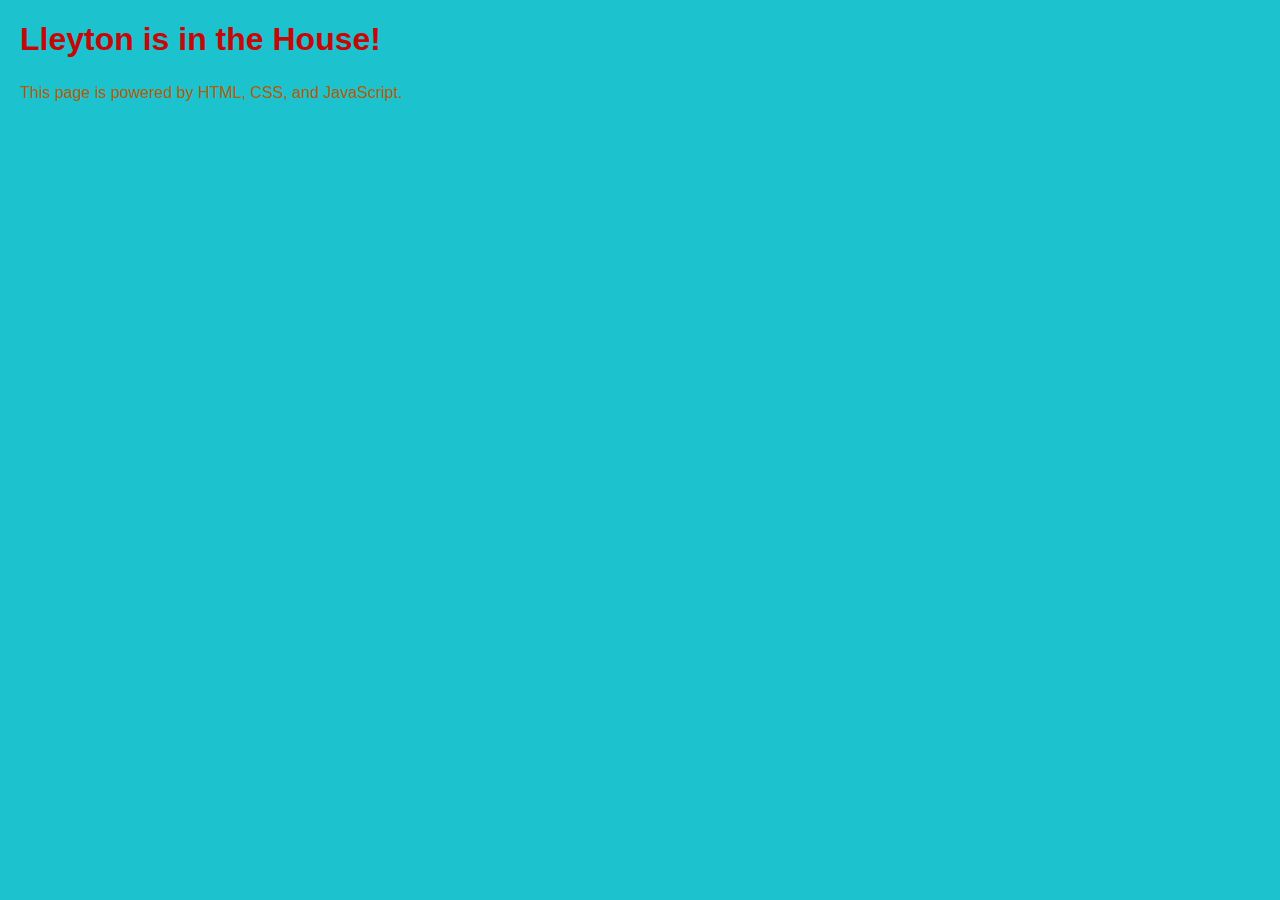
<file: w1/index.html>
<!DOCTYPE html>
<html lang="en">
<head>
    <meta charset="UTF-8">
    <meta name="viewport" content="width=device-width, initial-scale=1.0">
    <link rel="stylesheet" href="style.css">
    <script src="app.js"></script>
    <title>Document</title>
</head>
<body>
    <h1>Lleyton is in the House!</h1>
    <p>This page is powered by HTML, CSS, and JavaScript.</p>
</body>
</html>
</file>
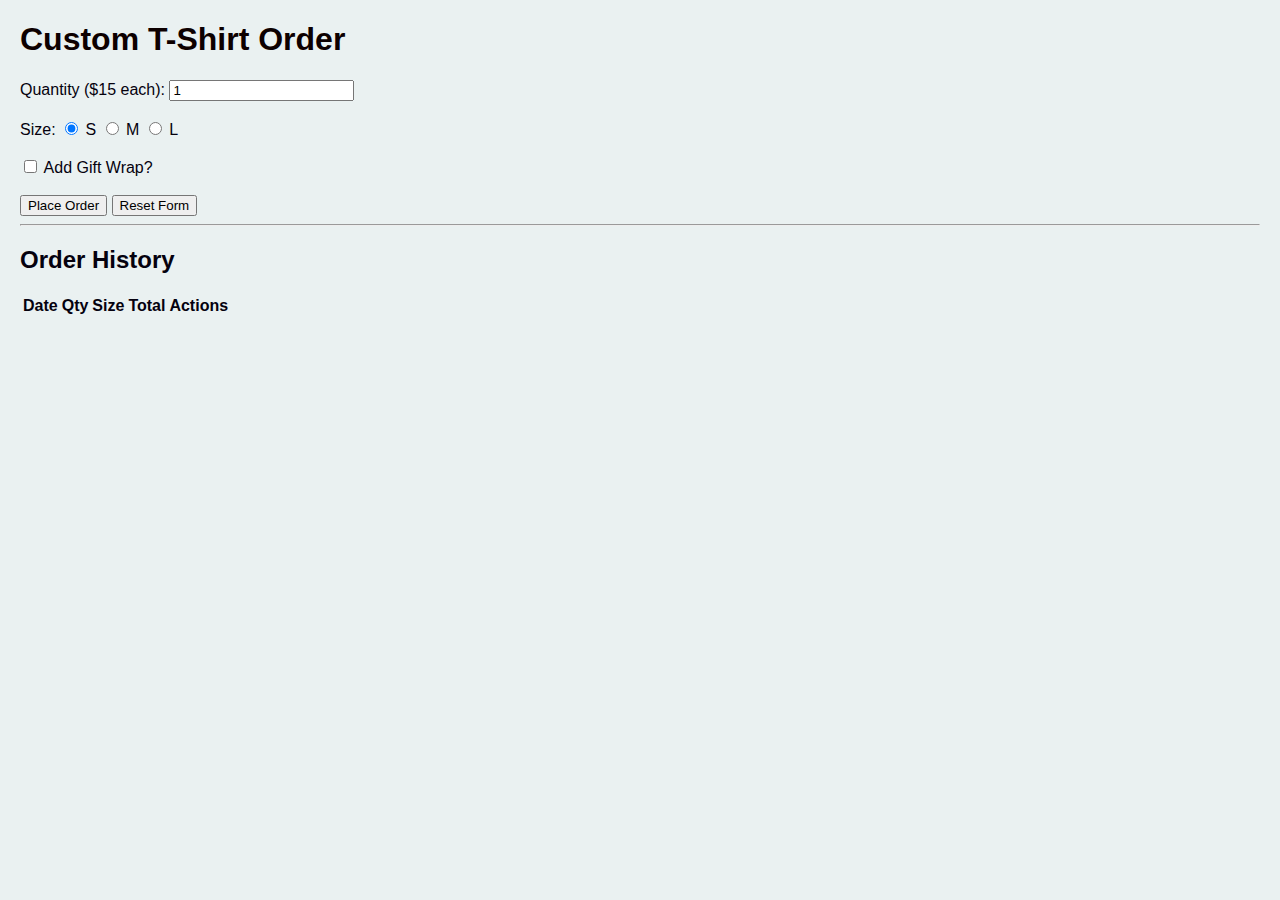
<file: w10/index.html>
<!DOCTYPE html>
<html lang="en">

<head>
    <meta charset="UTF-8">
    <meta name="viewport" content="width=device-width, initial-scale=1.0">
    <link rel="stylesheet" href="style.css">
    <script type="module" src="app.js"></script>
    <title>CRUD Complete</title>
</head>

<body>
    <h1>Custom T-Shirt Order</h1>

    <form id="order-form">
        <input type="hidden" id="order-id">
        <label>Quantity ($15 each):
            <input type="number" id="qty" value="1" min="1">
        </label>
        <br><br>

        <label>Size:</label>
        <label><input type="radio" name="size" value="Small" checked> S</label>
        <label><input type="radio" name="size" value="Medium"> M</label>
        <label><input type="radio" name="size" value="Large"> L</label>
        <br><br>

        <label>
            <input type="checkbox" id="gift-wrap"> Add Gift Wrap?
        </label>
        <br><br>

        <button type="submit">Place Order</button>
        <button type="reset">Reset Form</button>
    </form>

    <hr>

    <div id="order-history-section">
        <h2>Order History</h2>
        <table id="order-table">
            <thead>
                <tr>
                    <th>Date</th>
                    <th>Qty</th>
                    <th>Size</th>
                    <th>Total</th>
                    <th>Actions</th>
                </tr>
            </thead>
            <tbody id="order-table-body">
            </tbody>
        </table>
    </div>
</body>

</html>
</file>
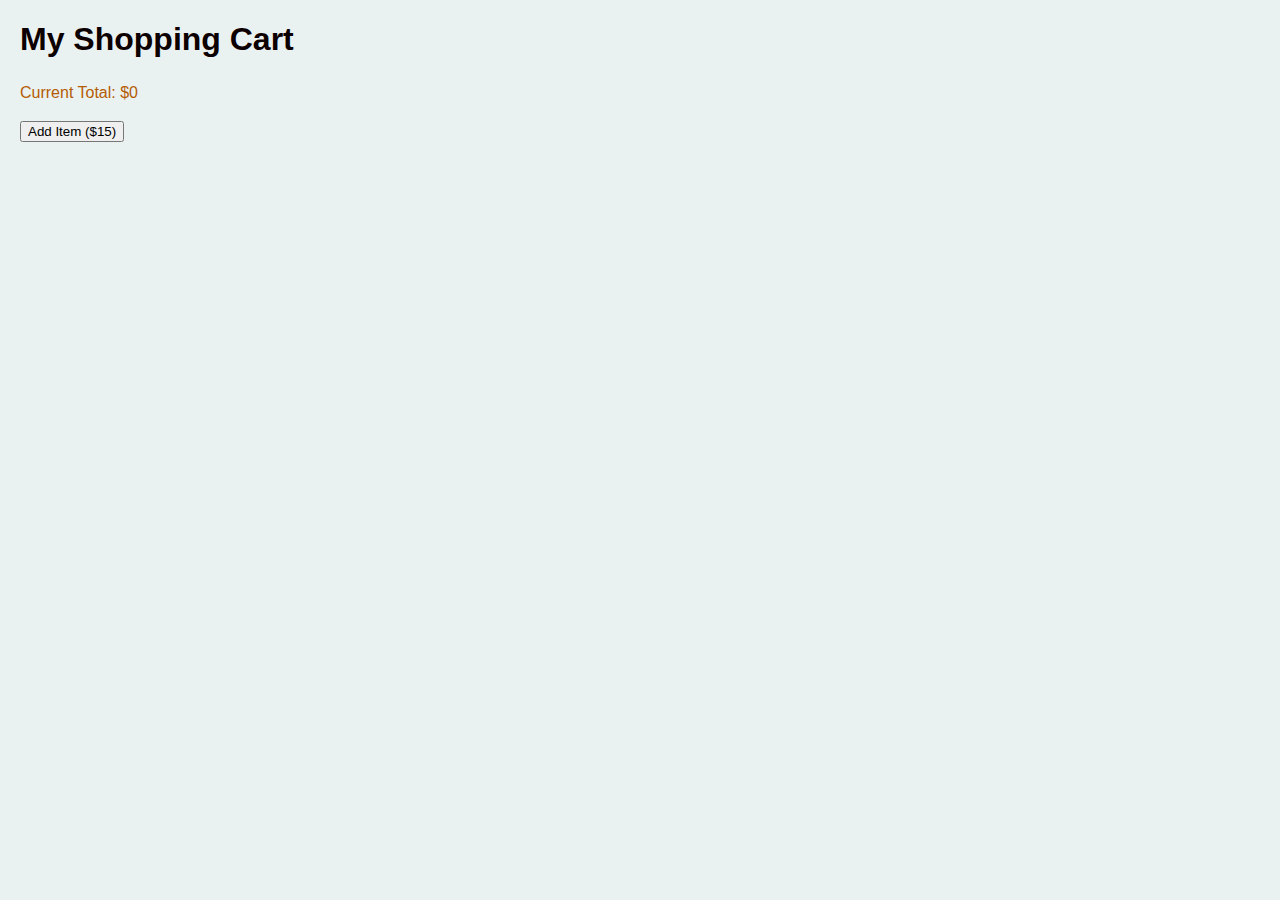
<file: w2/index.html>
<!DOCTYPE html>
<html lang="en">
<head>
    <meta charset="UTF-8">
    <meta name="viewport" content="width=device-width, initial-scale=1.0">
    <link rel="stylesheet" href="style.css">
    <script src="app.js" defer></script>
    <title>Week 2.1</title>
</head>
<body>
    <h1>My Shopping Cart</h1>
    
    <p id="total-display">Current Total: $0</p>
    
    <button id="add-item-btn">Add Item ($15)</button>
</body>
</html>
</file>
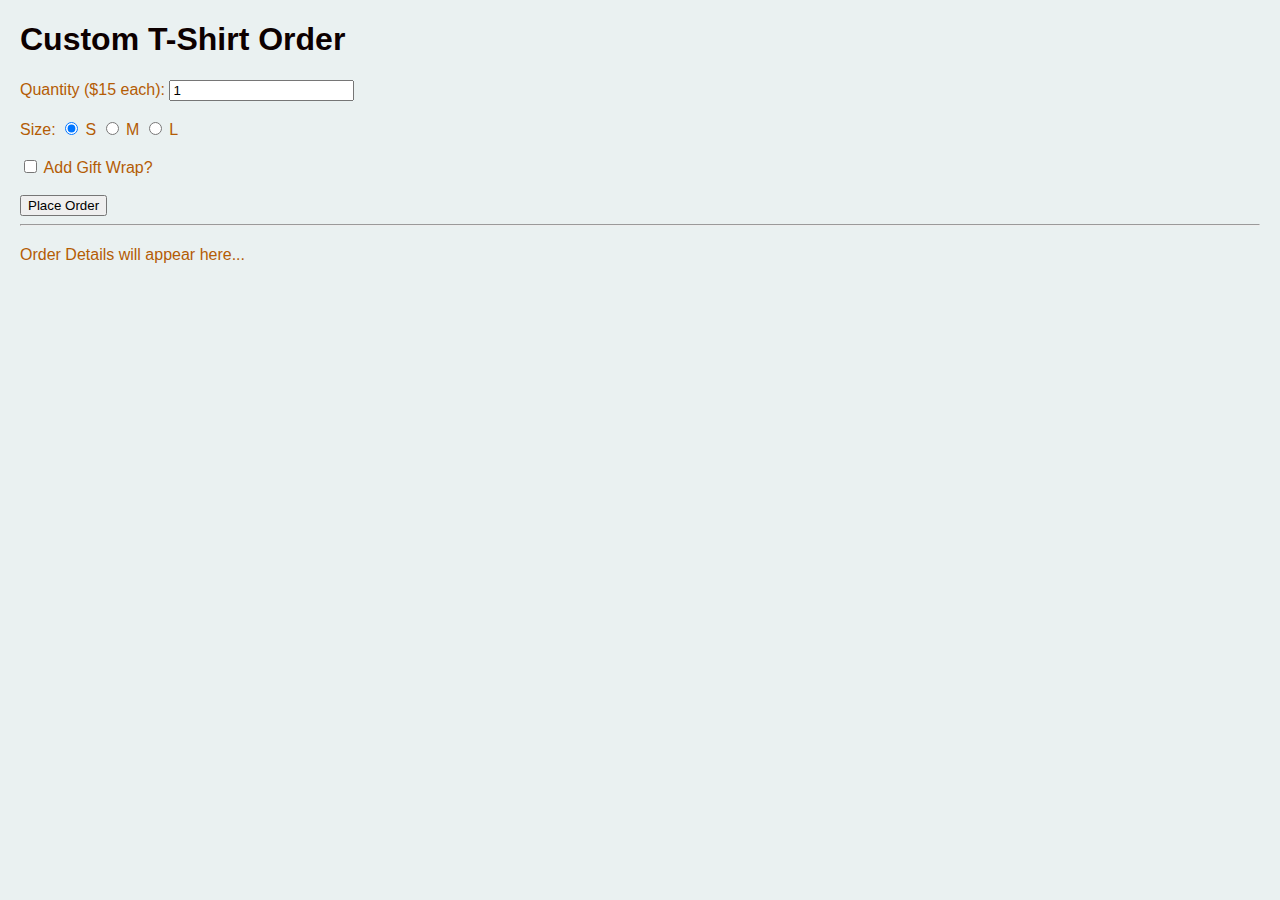
<file: w3/index.html>
<!DOCTYPE html>
<html lang="en">
<head>
    <meta charset="UTF-8">
    <meta name="viewport" content="width=device-width, initial-scale=1.0">
    <link rel="stylesheet" href="style.css">
    <script type="module" src="app.js"></script>
    <title>The Custom Order Form</title>
</head>
<body>
    <h1>Custom T-Shirt Order</h1>
    
    <form id="order-form">
        
        <label>Quantity ($15 each): 
            <input type="number" id="qty" value="1" min="1">
        </label>
        <br><br>

        <label>Size:</label>
        <label><input type="radio" name="size" value="Small" checked> S</label>
        <label><input type="radio" name="size" value="Medium"> M</label>
        <label><input type="radio" name="size" value="Large"> L</label>
        <br><br>

        <label>
            <input type="checkbox" id="gift-wrap"> Add Gift Wrap?
        </label>
        <br><br>

        <button type="submit">Place Order</button>
    </form>

    <hr>
    
    <div id="order-summary">
        <p>Order Details will appear here...</p>
    </div>
</body>
</html>
</file>
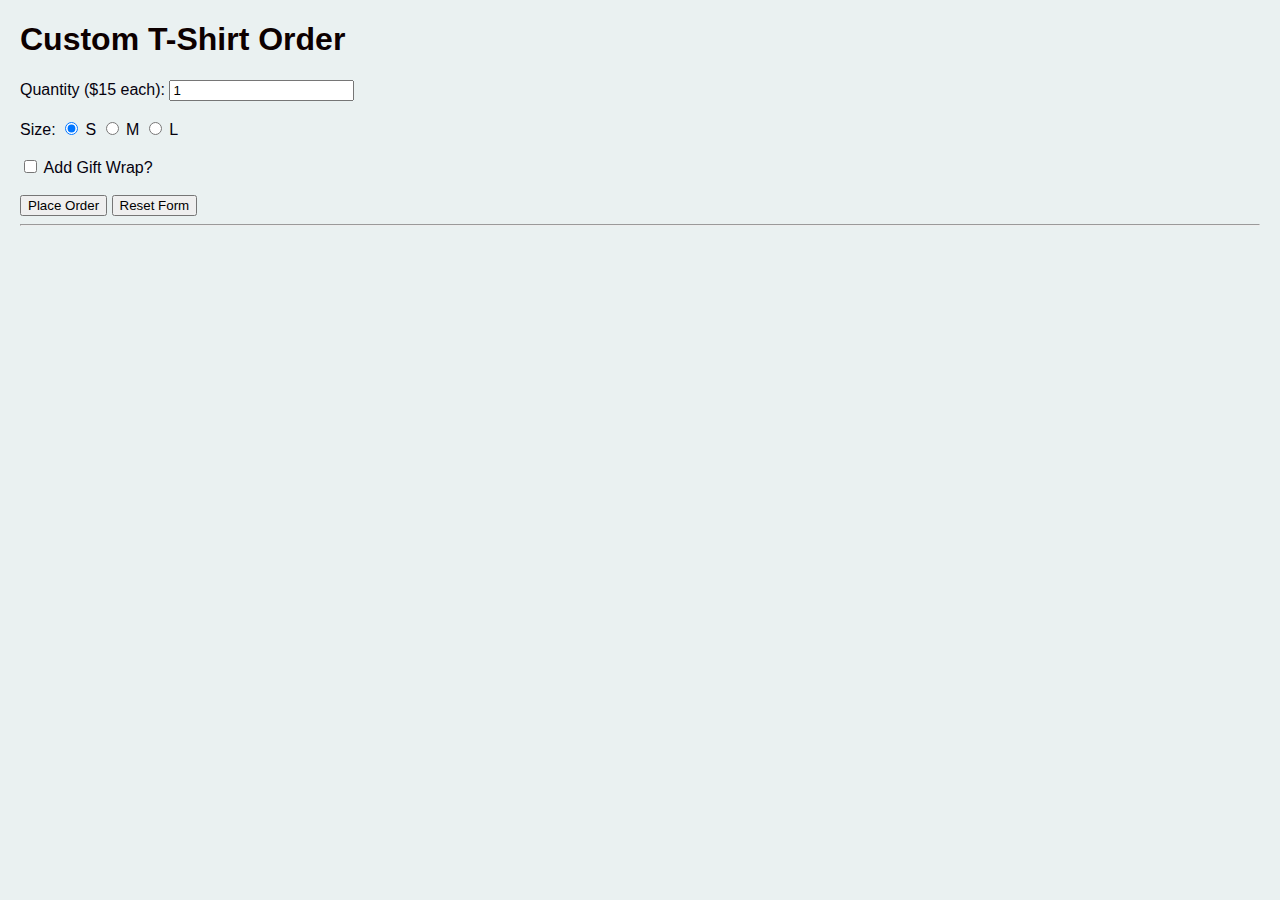
<file: w4/index.html>
<!DOCTYPE html>
<html lang="en">
<head>
    <meta charset="UTF-8">
    <meta name="viewport" content="width=device-width, initial-scale=1.0">
    <link rel="stylesheet" href="style.css">
    <script type="module" src="app.js"></script>
    <title>The Custom Order Form</title>
</head>
<body>
    <h1>Custom T-Shirt Order</h1>
    
    <form id="order-form">
        
        <label>Quantity ($15 each): 
            <input type="number" id="qty" value="1" min="1">
        </label>
        <br><br>

        <label>Size:</label>
        <label><input type="radio" name="size" value="Small" checked> S</label>
        <label><input type="radio" name="size" value="Medium"> M</label>
        <label><input type="radio" name="size" value="Large"> L</label>
        <br><br>

        <label>
            <input type="checkbox" id="gift-wrap"> Add Gift Wrap?
        </label>
        <br><br>

        <button type="submit">Place Order</button>
        <button type="reset">Reset Form</button>
    </form>

    <hr>
    
<div id="order-summary" style="display: none;">
    <h2>Order Success!</h2>
    <p><strong>Total Cost:</strong> $<span id="display-total"></span></p>
    <p><strong>Details:</strong> <span id="display-qty"></span> <span id="display-size"></span> T-Shirt(s)</p>
    <p><strong>Gift Wrap:</strong> <span id="display-gift"></span></p>
</div>
</body>
</html>
</file>
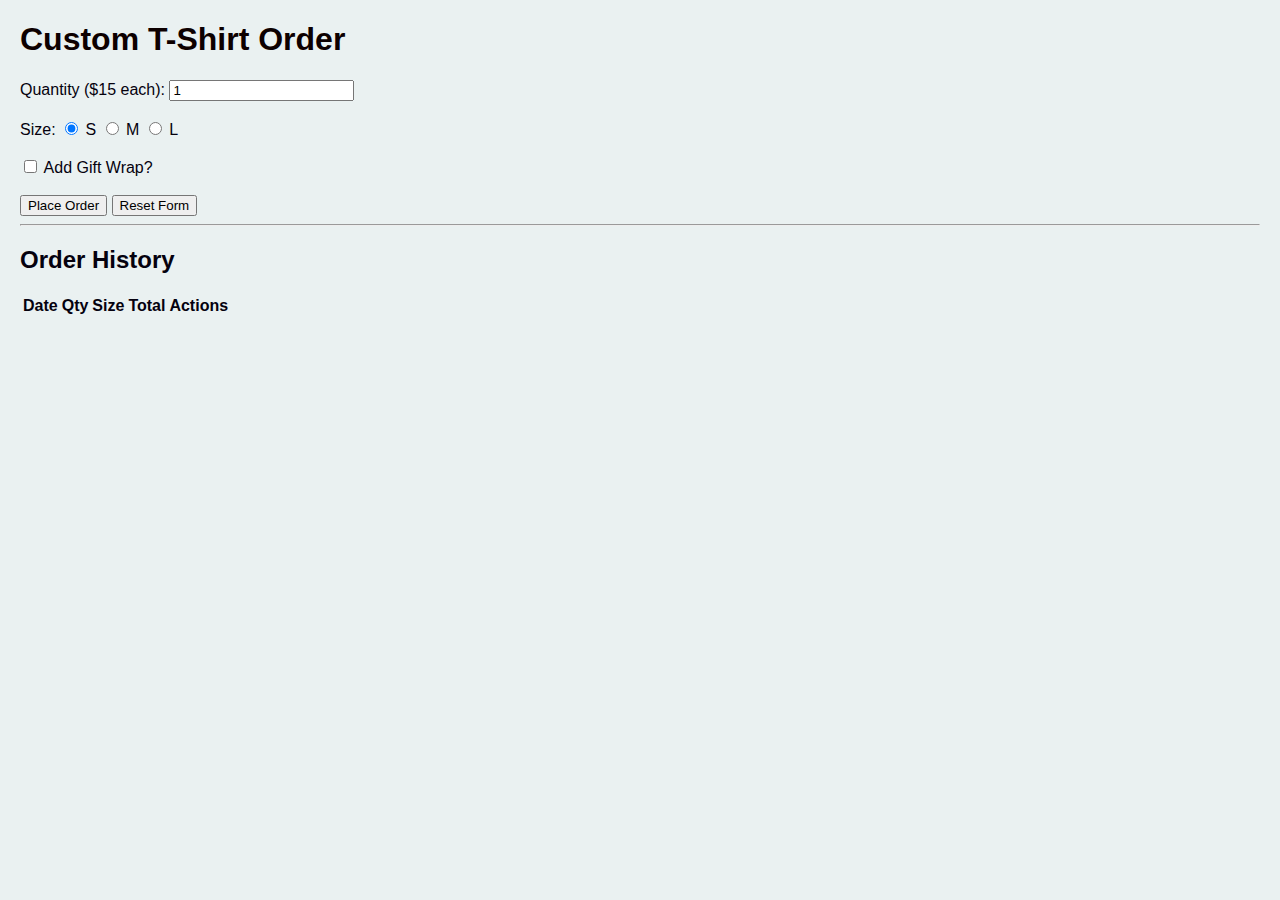
<file: w6/index.html>
<!DOCTYPE html>
<html lang="en">

<head>
    <meta charset="UTF-8">
    <meta name="viewport" content="width=device-width, initial-scale=1.0">
    <link rel="stylesheet" href="style.css">
    <script type="module" src="app.js"></script>
    <title>Order History Table</title>
</head>

<body>
    <h1>Custom T-Shirt Order</h1>

    <form id="order-form">

        <label>Quantity ($15 each):
            <input type="number" id="qty" value="1" min="1">
        </label>
        <br><br>

        <label>Size:</label>
        <label><input type="radio" name="size" value="Small" checked> S</label>
        <label><input type="radio" name="size" value="Medium"> M</label>
        <label><input type="radio" name="size" value="Large"> L</label>
        <br><br>

        <label>
            <input type="checkbox" id="gift-wrap"> Add Gift Wrap?
        </label>
        <br><br>

        <button type="submit">Place Order</button>
        <button type="reset">Reset Form</button>
    </form>

    <hr>

    <div id="order-history-section">
        <h2>Order History</h2>
        <table id="order-table">
            <thead>
                <tr>
                    <th>Date</th>
                    <th>Qty</th>
                    <th>Size</th>
                    <th>Total</th>
                    <th>Actions</th>
                </tr>
            </thead>
            <tbody id="order-table-body">
            </tbody>
        </table>
    </div>
</body>

</html>
</file>
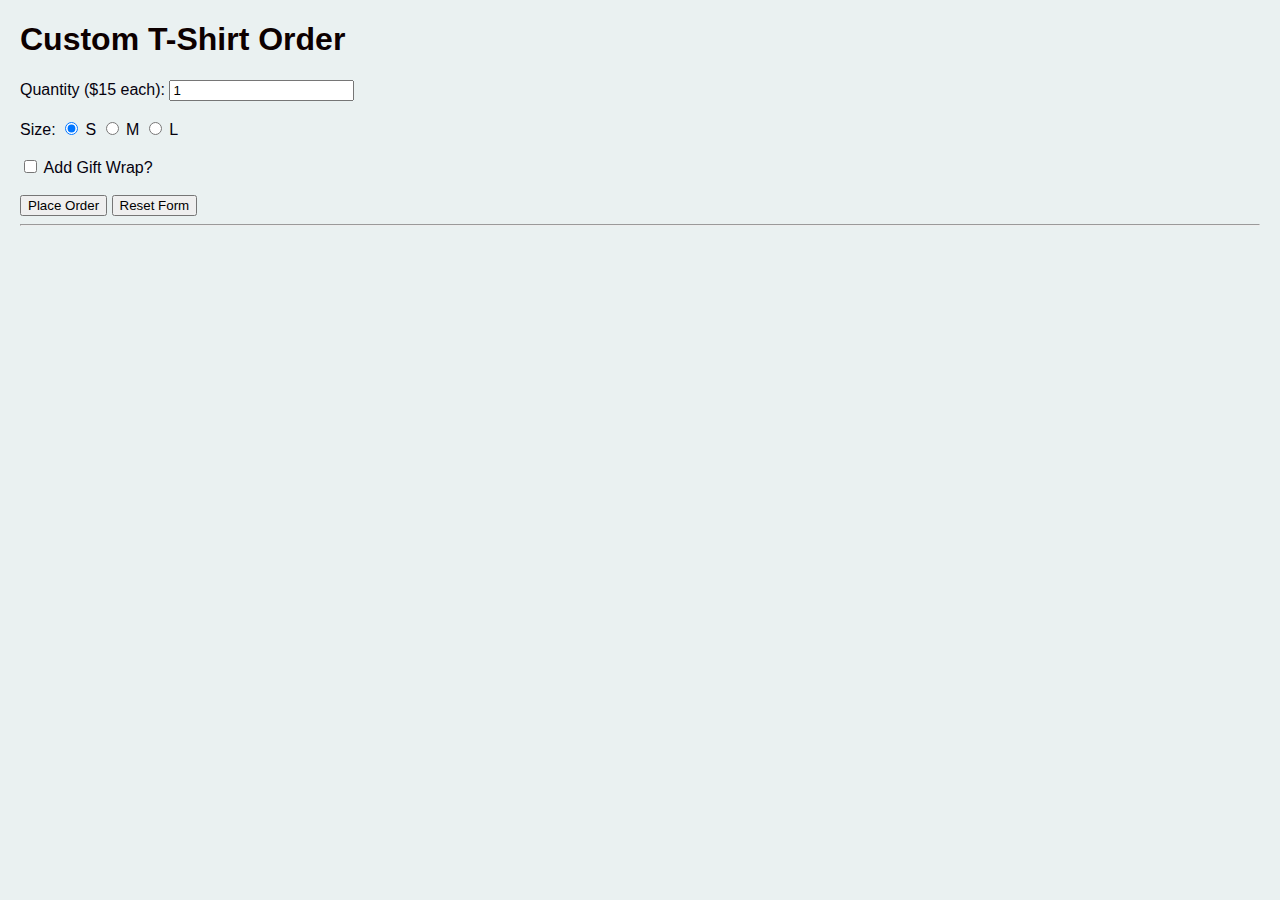
<file: w6a/index.html>
<!DOCTYPE html>
<html lang="en">
<head>
    <meta charset="UTF-8">
    <meta name="viewport" content="width=device-width, initial-scale=1.0">
    <link rel="stylesheet" href="style.css">
    <script type="module" src="app.js"></script>
    <title>Persistent Orders</title>
</head>
<body>
    <h1>Custom T-Shirt Order</h1>
    
    <form id="order-form">
        
        <label>Quantity ($15 each): 
            <input type="number" id="qty" value="1" min="1">
        </label>
        <br><br>

        <label>Size:</label>
        <label><input type="radio" name="size" value="Small" checked> S</label>
        <label><input type="radio" name="size" value="Medium"> M</label>
        <label><input type="radio" name="size" value="Large"> L</label>
        <br><br>

        <label>
            <input type="checkbox" id="gift-wrap"> Add Gift Wrap?
        </label>
        <br><br>

        <button type="submit">Place Order</button>
        <button type="reset">Reset Form</button>
    </form>

    <hr>
    
<div id="order-summary" style="display: none;">
    <h2>Order Success!</h2>
    <p><strong>Total Cost:</strong> $<span id="display-total"></span></p>
    <p><strong>Details:</strong> <span id="display-qty"></span> <span id="display-size"></span> T-Shirt(s)</p>
    <p><strong>Gift Wrap:</strong> <span id="display-gift"></span></p>
</div>
</body>
</html>
</file>
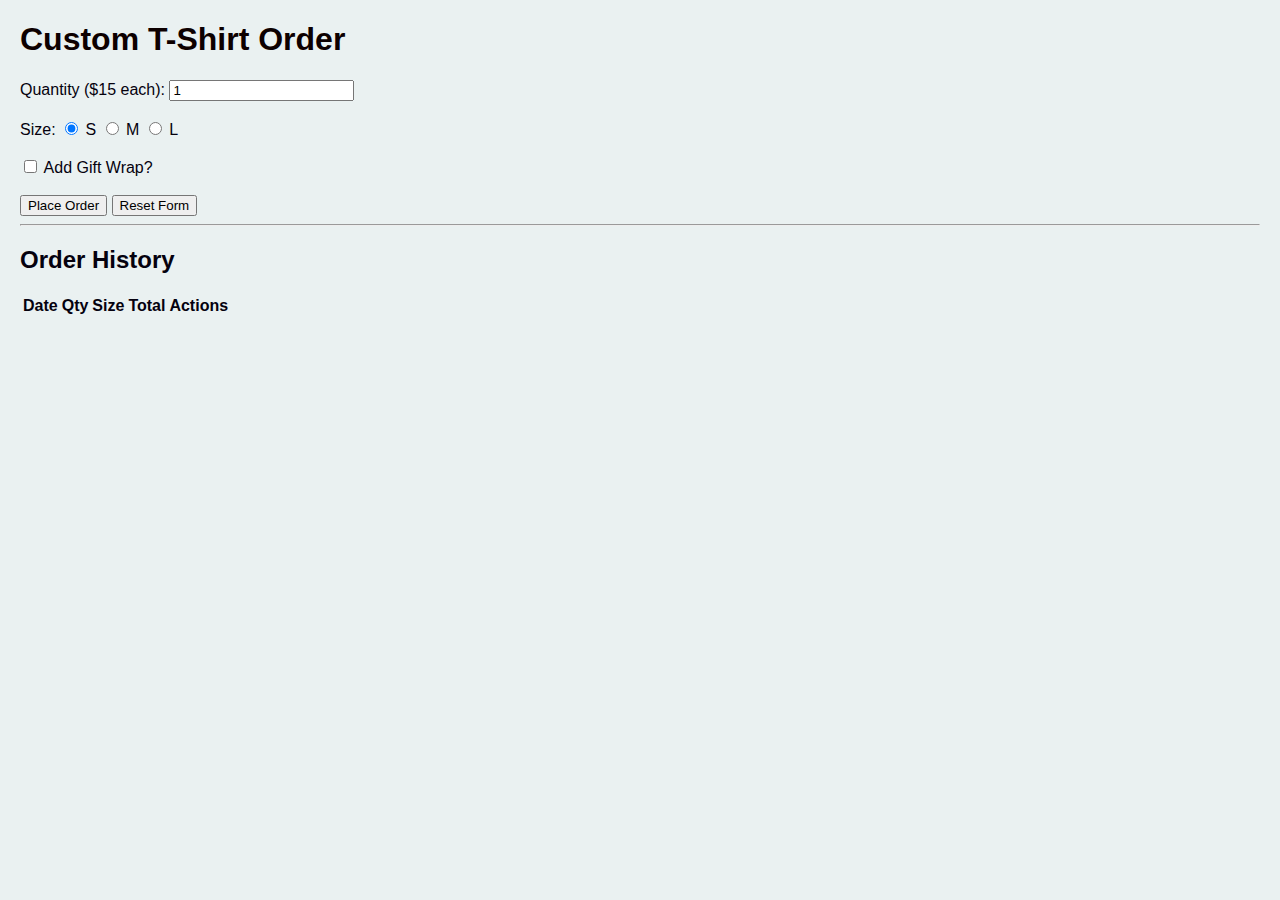
<file: w8/index.html>
<!DOCTYPE html>
<html lang="en">

<head>
    <meta charset="UTF-8">
    <meta name="viewport" content="width=device-width, initial-scale=1.0">
    <link rel="stylesheet" href="style.css">
    <script type="module" src="app.js"></script>
    <title>Wiring the Dashboard</title>
</head>

<body>
    <h1>Custom T-Shirt Order</h1>

    <form id="order-form">

        <label>Quantity ($15 each):
            <input type="number" id="qty" value="1" min="1">
        </label>
        <br><br>

        <label>Size:</label>
        <label><input type="radio" name="size" value="Small" checked> S</label>
        <label><input type="radio" name="size" value="Medium"> M</label>
        <label><input type="radio" name="size" value="Large"> L</label>
        <br><br>

        <label>
            <input type="checkbox" id="gift-wrap"> Add Gift Wrap?
        </label>
        <br><br>

        <button type="submit">Place Order</button>
        <button type="reset">Reset Form</button>
    </form>

    <hr>

    <div id="order-history-section">
        <h2>Order History</h2>
        <table id="order-table">
            <thead>
                <tr>
                    <th>Date</th>
                    <th>Qty</th>
                    <th>Size</th>
                    <th>Total</th>
                    <th>Actions</th>
                </tr>
            </thead>
            <tbody id="order-table-body">
            </tbody>
        </table>
    </div>
</body>

</html>
</file>
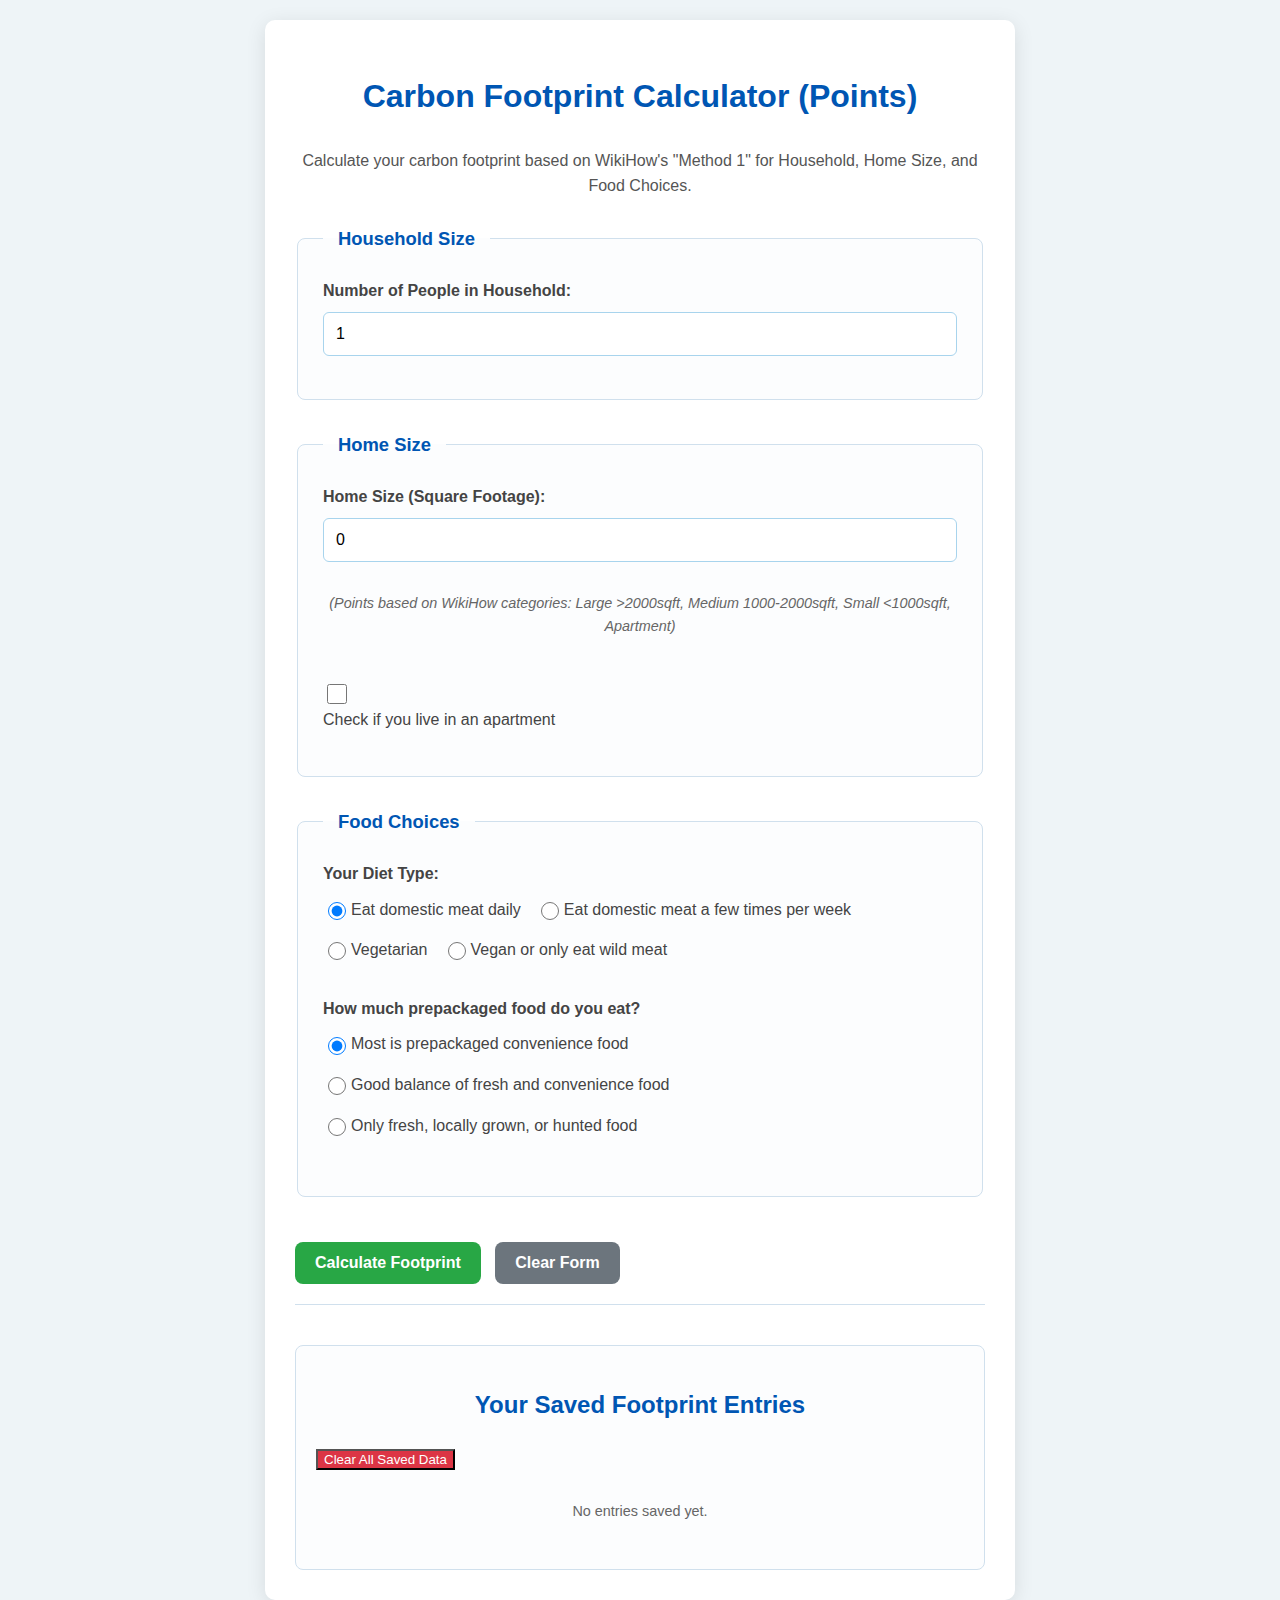
<file: w8a/index.html>
<!DOCTYPE html>
<html lang="en">

<head>
    <meta charset="UTF-8">
    <meta name="viewport" content="width=device-width, initial-scale=1.0">
    <title>Carbon Footprint Calculator UI</title>
    <!-- updating script tag to add type=module -->
    <script type="module" src="app.js" defer></script>
    <link rel="stylesheet" href="style.css">
</head>

<body>
    <main class="container">
        <h1>Carbon Footprint Calculator (Points)</h1>
        <p>Calculate your carbon footprint based on WikiHow's "Method 1" for Household, Home Size, and Food Choices.</p>

        <form id="carbonFootprintForm">
            <input type="hidden" id="entryId">
            <fieldset>
                <legend>Household Size</legend>
                <div class="form-group">
                    <label for="householdMembers">Number of People in Household:</label>
                    <input type="number" id="householdMembers" min="1" value="1" placeholder="e.g., 2">
                </div>
            </fieldset>

            <fieldset>
                <legend>Home Size</legend>
                <div class="form-group">
                    <label for="homeSquareFootage">Home Size (Square Footage):</label>
                    <input type="number" id="homeSquareFootage" min="0" value="0" placeholder="e.g., 1500">
                    <p class="note"><em>(Points based on WikiHow categories: Large &gt;2000sqft, Medium 1000-2000sqft,
                            Small &lt;1000sqft, Apartment)</em></p>
                </div>
                <div class="form-group checkbox-group">
                    <input type="checkbox" id="isApartment">
                    <label for="isApartment">Check if you live in an apartment</label>
                </div>
            </fieldset>

            <fieldset>
                <legend>Food Choices</legend>
                <div class="form-group">
                    <p class="radio-group-heading">Your Diet Type:</p>
                    <div class="radio-group">
                        <label for="dietMeatHeavy">
                            <input type="radio" id="dietMeatHeavy" name="dietType" value="meatHeavy" checked>
                            Eat domestic meat daily
                        </label>
                        <label for="dietAverage">
                            <input type="radio" id="dietAverage" name="dietType" value="average">
                            Eat domestic meat a few times per week
                        </label>
                        <label for="dietVegetarian">
                            <input type="radio" id="dietVegetarian" name="dietType" value="vegetarian">
                            Vegetarian
                        </label>
                        <label for="dietVegan">
                            <input type="radio" id="dietVegan" name="dietType" value="vegan">
                            Vegan or only eat wild meat
                        </label>
                    </div>
                </div>

                <div class="form-group">
                    <p class="radio-group-heading">How much prepackaged food do you eat?</p>
                    <div class="radio-group">
                        <label for="foodPrepackaged">
                            <input type="radio" id="foodPrepackaged" name="foodPackaging" value="prepackaged" checked>
                            Most is prepackaged convenience food
                        </label>
                        <label for="foodBalanced">
                            <input type="radio" id="foodBalanced" name="foodPackaging" value="balanced">
                            Good balance of fresh and convenience food
                        </label>
                        <label for="foodFresh">
                            <input type="radio" id="foodFresh" name="foodPackaging" value="fresh">
                            Only fresh, locally grown, or hunted food
                        </label>
                    </div>
                </div>
            </fieldset>

            <button type="submit" id="submitButton">Calculate Footprint</button>
            <button type="button" id="clearFormButton" class="secondary-button">Clear Form</button>
        </form>

        <section id="results" class="results-container" style="display: none;">
            <h2>Current Entry's Footprint:</h2>
            <p id="totalFootprint" class="highlight-total">0 Points</p>
            <div id="breakdown">
                <h3>Breakdown:</h3>
                <ul>
                    <li id="householdFootprint">Household Size: 0 Points</li>
                    <li id="homeSizeFootprint">Home Size: 0 Points</li>
                    <li id="foodDietFootprint">Food Diet: 0 Points</li>
                    <li id="foodPackagingFootprint">Food Packaging: 0 Points</li>
                </ul>
            </div>
            <p class="note"><em>Note: Calculations are based directly on the point system outlined in WikiHow's "Method
                    1."</em></p>
        </section>
        <section class="table-container">
            <h2>Your Saved Footprint Entries</h2>
            <button type="button" id="clearAllDataButton" class="danger-button" style="display: block;">Clear All Saved Data</button>
            <table id="footprintTable" style="display: none;">
                <thead>
                    <tr>
                        <th>Date</th>
                        <th>HH Size</th>
                        <th>Home Size</th>
                        <th>Diet</th>
                        <th>Food Pkg.</th>
                        <th>Total Points</th>
                        <th>Actions</th> <!-- For Edit/Delete buttons (will be added later) -->
                    </tr>
                </thead>
                <tbody>
                    <!-- Table rows will be rendered here by JavaScript -->
                </tbody>
            </table>
            <p id="noEntriesMessage" class="note" style="display: block;">No entries saved yet.</p>
        </section>
    </main>

</body>

</html>
</file>
<file: w1/style.css>
body {
    font-family: Arial, sans-serif;
    margin: 20px;
    background-color: #1cc3cf; /* A light grey background */
    color: #b45c05;
}

h1 {
    color: #c70606;
}

p {
    line-height: 1.6;
}
</file>
<file: w10/style.css>
body {
    font-family: Arial, sans-serif;
    margin: 20px;
    background-color: #eaf1f1; /* A light grey background */
    color: #05010e;
}

h1 {
    color: #0d0000;
}

p {
    line-height: 1.6;
}
.container {
   max-width: 800px;
   margin: 0 auto; /* Center the content */
   padding: 15px;
   background-color: #ffffff;
   box-shadow: 0 2px 5px rgba(0,0,0,0.1);
   border-radius: 8px;
}
</file>
<file: w2/style.css>
body {
    font-family: Arial, sans-serif;
    margin: 20px;
    background-color: #eaf1f1; /* A light grey background */
    color: #b45c05;
}

h1 {
    color: #0d0000;
}

p {
    line-height: 1.6;
}
.container {
   max-width: 800px;
   margin: 0 auto; /* Center the content */
   padding: 15px;
   background-color: #ffffff;
   box-shadow: 0 2px 5px rgba(0,0,0,0.1);
   border-radius: 8px;
}
</file>
<file: w3/style.css>
body {
    font-family: Arial, sans-serif;
    margin: 20px;
    background-color: #eaf1f1; /* A light grey background */
    color: #b45c05;
}

h1 {
    color: #0d0000;
}

p {
    line-height: 1.6;
}
.container {
   max-width: 800px;
   margin: 0 auto; /* Center the content */
   padding: 15px;
   background-color: #ffffff;
   box-shadow: 0 2px 5px rgba(0,0,0,0.1);
   border-radius: 8px;
}
</file>
<file: w4/style.css>
body {
    font-family: Arial, sans-serif;
    margin: 20px;
    background-color: #eaf1f1; /* A light grey background */
    color: #05010e;
}

h1 {
    color: #0d0000;
}

p {
    line-height: 1.6;
}
.container {
   max-width: 800px;
   margin: 0 auto; /* Center the content */
   padding: 15px;
   background-color: #ffffff;
   box-shadow: 0 2px 5px rgba(0,0,0,0.1);
   border-radius: 8px;
}
</file>
<file: w6/style.css>
body {
    font-family: Arial, sans-serif;
    margin: 20px;
    background-color: #eaf1f1; /* A light grey background */
    color: #05010e;
}

h1 {
    color: #0d0000;
}

p {
    line-height: 1.6;
}
.container {
   max-width: 800px;
   margin: 0 auto; /* Center the content */
   padding: 15px;
   background-color: #ffffff;
   box-shadow: 0 2px 5px rgba(0,0,0,0.1);
   border-radius: 8px;
}
</file>
<file: w6a/style.css>
body {
    font-family: Arial, sans-serif;
    margin: 20px;
    background-color: #eaf1f1; /* A light grey background */
    color: #05010e;
}

h1 {
    color: #0d0000;
}

p {
    line-height: 1.6;
}
.container {
   max-width: 800px;
   margin: 0 auto; /* Center the content */
   padding: 15px;
   background-color: #ffffff;
   box-shadow: 0 2px 5px rgba(0,0,0,0.1);
   border-radius: 8px;
}
</file>
<file: w8/style.css>
body {
    font-family: Arial, sans-serif;
    margin: 20px;
    background-color: #eaf1f1; /* A light grey background */
    color: #05010e;
}

h1 {
    color: #0d0000;
}

p {
    line-height: 1.6;
}
.container {
   max-width: 800px;
   margin: 0 auto; /* Center the content */
   padding: 15px;
   background-color: #ffffff;
   box-shadow: 0 2px 5px rgba(0,0,0,0.1);
   border-radius: 8px;
}
</file>
<file: w8a/style.css>
body {
    font-family: 'Segoe UI', Tahoma, Geneva, Verdana, sans-serif; /* Sets the preferred font family for the body text. */
    background-color: #eef4f7; /* Defines the background color of the entire page. */
    color: #333; /* Sets the default text color for the body. */
    line-height: 1.6; /* Adjusts the spacing between lines of text for readability. */
    margin: 0; /* Removes default browser margin around the body. */
    padding: 20px; /* Adds padding around the content within the body. */
    display: flex; /* Establishes a flex container for direct children. */
    justify-content: center; /* Horizontally centers content within the body. */
    align-items: flex-start; /* Aligns items to the start of the cross axis (top for column flex). */
    min-height: 100vh; /* Ensures the body takes at least the full height of the viewport. */
}

.container {
    background-color: #ffffff; /* Sets the background color of the container. */
    padding: 30px; /* Adds padding inside the container. */
    border-radius: 10px; /* Rounds the corners of the container. */
    box-shadow: 0 4px 20px rgba(0, 0, 0, 0.1); /* Applies a subtle shadow to the container. */
    width: 100%; /* Makes the container take up the full available width. */
    max-width: 750px; /* Limits the maximum width of the container. */
    box-sizing: border-box; /* Includes padding and border in the element's total width and height. */
}

h1, h2, h3 {
    color: #0056b3; /* Sets the text color for all heading levels. */
    text-align: center; /* Centers the text within the headings. */
    margin-bottom: 25px; /* Adds space below the headings. */
}

p {
    text-align: center; /* Centers the text within paragraphs. */
    margin-bottom: 25px; /* Adds space below the paragraphs. */
    color: #555; /* Sets the text color for paragraphs. */
}

form {
    margin-top: 20px; /* Adds space above the form. */
    padding-bottom: 20px; /* Adds padding to the bottom of the form. */
    border-bottom: 1px solid #d0e0ed; /* Adds a bottom border to the form. */
    margin-bottom: 20px; /* Adds space below the form. */
}

fieldset {
    border: 1px solid #d0e0ed; /* Sets the border for fieldsets. */
    border-radius: 8px; /* Rounds the corners of the fieldsets. */
    padding: 25px; /* Adds padding inside the fieldsets. */
    margin-bottom: 30px; /* Adds space below the fieldsets. */
    background-color: #fcfdfe; /* Sets the background color of the fieldsets. */
}

legend {
    font-weight: bold; /* Makes the legend text bold. */
    color: #0056b3; /* Sets the text color for the legend. */
    padding: 0 15px; /* Adds horizontal padding around the legend text. */
    font-size: 1.15em; /* Increases the font size of the legend. */
}

.form-group {
    margin-bottom: 18px; /* Adds space below each form group. */
    display: flex; /* Establishes a flex container for children. */
    flex-direction: column; /* Stacks children vertically within the form group. */
}

.form-group label {
    margin-bottom: 8px; /* Adds space below labels within form groups. */
    font-weight: 600; /* Makes the label text semibold. */
    color: #444; /* Sets the text color for labels. */
}

/* NEW: Styling for headings within radio groups */
.radio-group-heading {
    text-align: left; /* Aligns the text of these headings to the left. */
    font-weight: 600; /* Makes the heading text semibold. */
    color: #444; /* Sets the text color for the radio group headings. */
    margin-bottom: 10px; /* Adds space below the radio group heading. */
    margin-top: 0; /* Removes any default top margin for the heading. */
}

.form-group input[type="number"] {
    width: 100%; /* Makes the number input take up full width. */
    padding: 12px; /* Adds padding inside the number input. */
    border: 1px solid #a8d4ed; /* Sets the border for the number input. */
    border-radius: 6px; /* Rounds the corners of the number input. */
    box-sizing: border-box; /* Includes padding and border in the input's total width and height. */
    font-size: 1em; /* Sets the font size for the number input. */
    transition: border-color 0.3s ease, box-shadow 0.3s ease; /* Adds smooth transitions for border and shadow on interaction. */
}

.form-group input[type="number"]:focus {
    border-color: #007bff; /* Changes border color on focus. */
    box-shadow: 0 0 0 3px rgba(0, 123, 255, 0.25); /* Adds a blue glow shadow on focus. */
    outline: none; /* Removes the default browser outline on focus. */
}

.radio-group {
    display: flex; /* Establishes a flex container for radio buttons. */
    flex-direction: row; /* Arranges radio buttons horizontally. */
    flex-wrap: wrap; /* Allows radio buttons to wrap to the next line if space is insufficient. */
    gap: 15px; /* Adds space between radio buttons. */
    margin-top: 0; /* Removes any default top margin for the group. */
    margin-bottom: 15px; /* Adds space below the radio group. */
}

.radio-group label {
    font-weight: normal; /* Overrides default bolding for labels within radio groups. */
    margin-bottom: 0; /* Removes default bottom margin for labels within radio groups. */
    cursor: pointer; /* Changes cursor to a pointer when hovering over the label. */
    display: flex; /* Makes the label itself a flex container. */
    align-items: center; /* Vertically aligns the radio input and its text within the label. */
}

.radio-group input[type="radio"] {
    margin-right: 5px; /* Adds space between the radio button and its associated text. */
    width: 18px; /* Sets the width of the radio button. */
    height: 18px; /* Sets the height of the radio button. */
    accent-color: #007bff; /* Changes the color of the radio button itself. */
}

/* Updated checkbox-group style */
.checkbox-group label { /* Applies flex properties to the label itself for checkboxes. */
    font-weight: normal; /* Overrides default bolding for labels within checkbox groups. */
    margin-bottom: 0; /* Removes default bottom margin for labels within checkbox groups. */
    cursor: pointer; /* Changes cursor to a pointer when hovering over the label. */
    display: flex; /* Makes the label itself a flex container. */
    align-items: center; /* Vertically aligns the checkbox input and its text within the label. */
}
.checkbox-group input[type="checkbox"] {
    margin-right: 12px; /* Adds space between the checkbox and its associated text. */
    width: 20px; /* Sets the width of the checkbox. */
    height: 20px; /* Sets the height of the checkbox. */
    accent-color: #007bff; /* Changes the color of the checkbox itself. */
}

button[type="submit"], .secondary-button {
    display: inline-block; /* Makes buttons block-level but allows them to sit inline. */
    padding: 12px 20px; /* Adds padding inside the buttons. */
    border: none; /* Removes the default button border. */
    border-radius: 8px; /* Rounds the corners of the buttons. */
    font-size: 1em; /* Sets the font size for button text. */
    font-weight: bold; /* Makes button text bold. */
    cursor: pointer; /* Changes cursor to a pointer when hovering over buttons. */
    transition: background-color 0.3s ease, transform 0.2s ease; /* Adds smooth transitions for background and transform on interaction. */
    margin-top: 15px; /* Adds space above the buttons. */
    margin-right: 10px; /* Adds space to the right of the buttons. */
}

button[type="submit"] {
    background-color: #28a745; /* Sets the background color for the submit button (green). */
    color: white; /* Sets the text color for the submit button. */
    width: auto; /* Allows the button to size based on its content. */
}

button[type="submit"]:hover {
    background-color: #218838; /* Darkens the background color on hover. */
    transform: translateY(-2px); /* Lifts the button slightly on hover. */
}

button[type="submit"]:active {
    background-color: #1e7e34; /* Further darkens the background color when clicked. */
    transform: translateY(0); /* Resets the button position when actively clicked. */
}

.secondary-button {
    background-color: #6c757d; /* Sets the background color for secondary buttons (gray). */
    color: white; /* Sets the text color for secondary buttons. */
}

.secondary-button:hover {
    background-color: #5a6268; /* Darkens the background color of secondary buttons on hover. */
    transform: translateY(-2px); /* Lifts the secondary button slightly on hover. */
}

.results-container {
    margin-top: 40px; /* Adds space above the results container. */
    padding: 30px; /* Adds padding inside the results container. */
    border: 1px solid #b3e0ff; /* Sets the border for the results container. */
    border-radius: 10px; /* Rounds the corners of the results container. */
    background-color: #e6f7ff; /* Sets the background color of the results container. */
    text-align: center; /* Centers the text within the results container. */
    box-shadow: inset 0 1px 5px rgba(0, 0, 0, 0.05); /* Applies a subtle inner shadow to the results container. */
}

.highlight-total {
    font-size: 2.5em; /* Increases the font size for the total highlight. */
    font-weight: bolder; /* Makes the total highlight text bolder. */
    color: #007bff; /* Sets the color for the total highlight. */
    margin-top: 15px; /* Adds space above the total highlight. */
    margin-bottom: 25px; /* Adds space below the total highlight. */
    display: block; /* Makes the total highlight a block-level element. */
}

#breakdown {
    text-align: left; /* Aligns text within the breakdown section to the left. */
    margin-top: 25px; /* Adds space above the breakdown section. */
    border-top: 1px dashed #cceeff; /* Adds a dashed top border to the breakdown section. */
    padding-top: 20px; /* Adds padding above the content within the breakdown section. */
}

#breakdown h3 {
    text-align: left; /* Aligns headings within the breakdown section to the left. */
    margin-bottom: 15px; /* Adds space below headings within the breakdown section. */
    color: #0056b3; /* Sets the color for headings within the breakdown section. */
}

#breakdown ul {
    list-style-type: disc; /* Uses disc bullets for unordered lists within breakdown. */
    padding-left: 25px; /* Adds left padding for the list items. */
    margin: 0; /* Removes default margins for the list. */
}

#breakdown ul li {
    margin-bottom: 10px; /* Adds space below each list item. */
    font-size: 1.1em; /* Increases the font size of list items. */
    color: #333; /* Sets the text color for list items. */
}

.note {
    font-size: 0.9em; /* Reduces the font size for notes. */
    color: #666; /* Sets a muted color for notes. */
    margin-top: 30px; /* Adds space above the notes. */
    text-align: center; /* Centers the text within notes. */
}

.table-container {
    margin-top: 40px;
    overflow-x: auto;
    border: 1px solid #d0e0ed;
    border-radius: 8px;
    padding: 20px;
    background-color: #fcfdfe;
}

#footprintTable {
    width: 100%;
    border-collapse: collapse;
    margin-top: 20px;
    background-color: #ffffff;
    box-shadow: 0 2px 10px rgba(0, 0, 0, 0.05);
}

#footprintTable th,
#footprintTable td {
    border: 1px solid #e0e0e0;
    padding: 12px;
    text-align: left;
    vertical-align: middle;
}

#footprintTable th {
    background-color: #007bff;
    color: white;
    font-weight: bold;
    white-space: nowrap;
}

#footprintTable tbody tr:nth-child(even) {
    background-color: #f8f8f8;
}

#footprintTable tbody tr:hover {
    background-color: #eef4f7;
    cursor: default;
}

.action-button {
    display: inline-block; 
    padding: 8px 12px;
    font-size: 0.85em;
    margin: 0 5px;
    border-radius: 5px;
    font-weight: bold;
    cursor: pointer;
    transition: background-color 0.3s ease, transform 0.2s ease;
    text-decoration: none; 
}


.action-button.edit {
    background-color: #007bff;
    color: white;
}

.action-button.edit:hover {
    background-color: #0056b3;
}

.action-button.delete {
    background-color: #dc3545;
    color: white;
}

.action-button.delete:hover {
    background-color: #c82333;
}

.action-button.confirm {
    background-color: #dc3545;
    color: white;
}

.action-button.confirm:hover {
    background-color: #c82333;
}

.action-button.cancel {
    background-color: #6c757d;
    color: white;
}

.action-button.cancel:hover {
    background-color: #5a6268;
}

.danger-button {
    background-color: #dc3545;
    color: white;
    margin-bottom: 20px;
}

.danger-button:hover {
    background-color: #c82333;
    transform: translateY(-2px);
}

.danger-button.confirm-state {
    background-color: #ffc107;
    color: #343a40;
}

.danger-button.confirm-state:hover {
    background-color: #e0a800;
}

/* Responsive adjustments */
@media (max-width: 768px) { /* Styles applied when the viewport width is 768px or less. */
    .container {
        padding: 25px; /* Reduces padding in the container on smaller screens. */
    }
    h1 {
        font-size: 1.8em; /* Reduces the font size of h1 on smaller screens. */
    }
    .highlight-total {
        font-size: 2em; /* Reduces the font size of the total highlight on smaller screens. */
    }
    button[type="submit"], .secondary-button {
        width: 100%; /* Makes buttons take full width on smaller screens. */
        margin-right: 0; /* Removes right margin for buttons. */
        margin-bottom: 10px; /* Adds bottom margin for stacked buttons. */
    }
    .radio-group {
        flex-direction: column; /* Stacks radio buttons vertically on smaller screens. */
        align-items: flex-start; /* Aligns stacked radio buttons to the left. */
    }
}

@media (max-width: 480px) { /* Styles applied when the viewport width is 480px or less. */
    .container {
        padding: 15px; /* Further reduces padding in the container on very small screens. */
    }
    h1 {
        font-size: 1.5em; /* Further reduces the font size of h1 on very small screens. */
    }
    legend {
        font-size: 1em; /* Reduces the font size of the legend on very small screens. */
    }
    fieldset {
        padding: 15px; /* Reduces padding inside fieldsets on very small screens. */
    }
    .highlight-total {
        font-size: 1.8em; /* Further reduces the font size of the total highlight on very small screens. */
    }
    #breakdown ul {
        padding-left: 20px; /* Adjusts left padding for breakdown list on very small screens. */
    }
}
</file>
